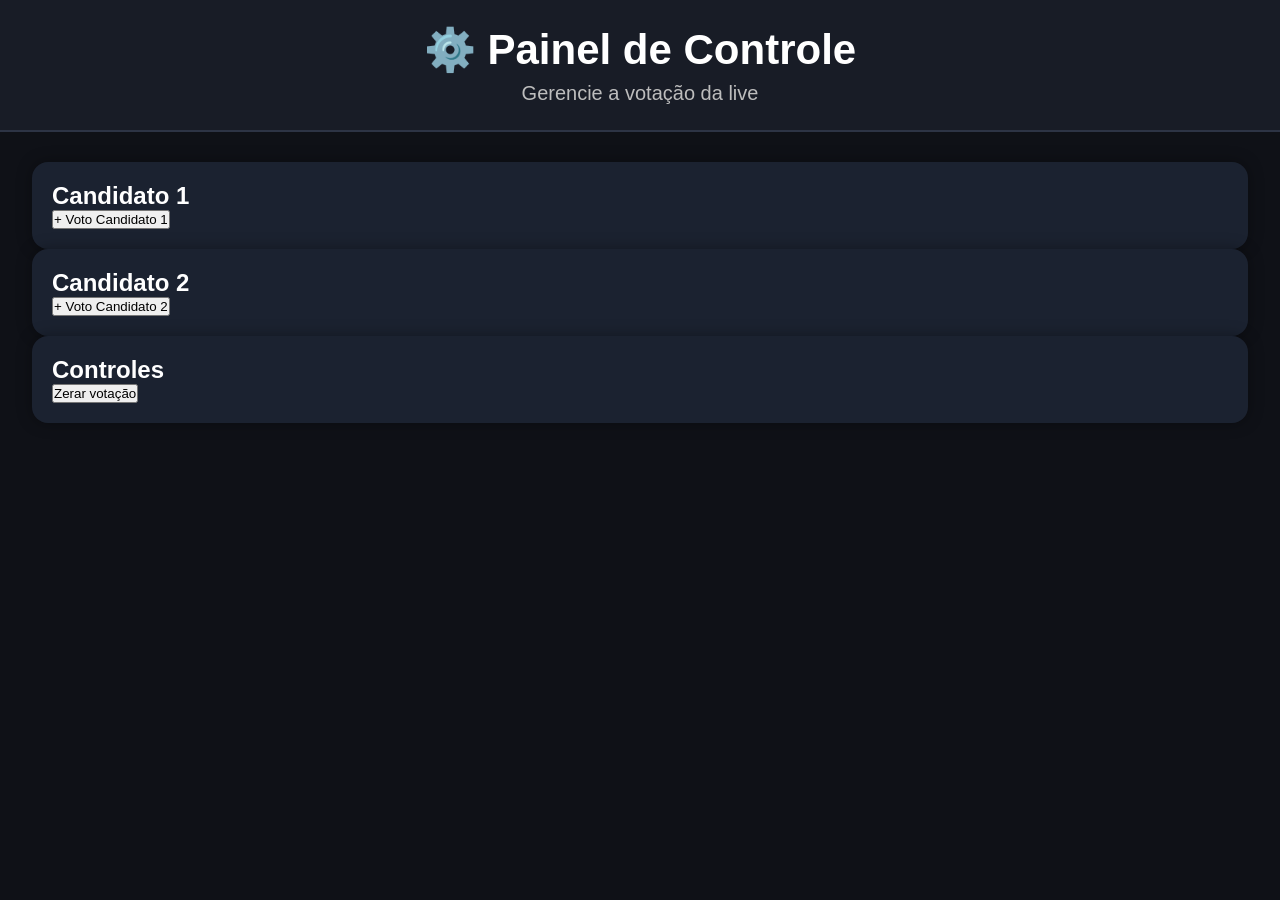
<file: painel/index.html>
<!DOCTYPE html>
<html lang="pt-BR">

<head>
    <meta charset="UTF-8">
    <meta name="viewport" content="width=device-width, initial-scale=1.0">
    <title>Painel Urna Live</title>

    <link rel="stylesheet" href="../css/style.css">
</head>

<body>

<header class="topo">
    <h1>⚙️ Painel de Controle</h1>
    <p>Gerencie a votação da live</p>
</header>


<main class="conteudo">

    <section class="card">

        <h2>Candidato 1</h2>

        <button onclick="adicionarVoto(1)">
            + Voto Candidato 1
        </button>

    </section>


    <section class="card">

        <h2>Candidato 2</h2>

        <button onclick="adicionarVoto(2)">
            + Voto Candidato 2
        </button>

    </section>


    <section class="card">

        <h2>Controles</h2>

        <button onclick="zerarVotos()">
            Zerar votação
        </button>

    </section>

</main>


<script src="../js/painel.js"></script>

</body>

</html>
</file>
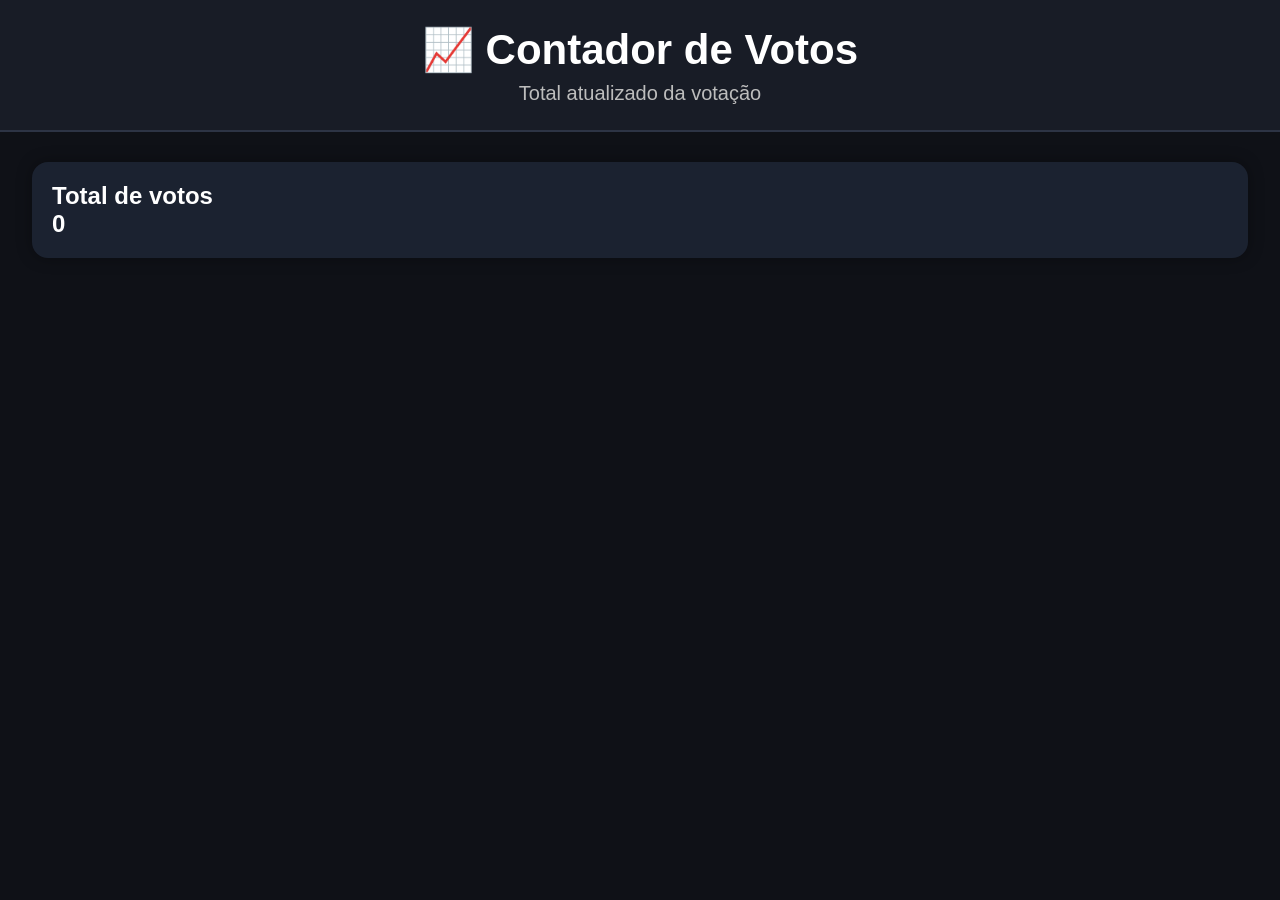
<file: live/contador.html>
<!DOCTYPE html>
<html lang="pt-BR">

<head>

    <meta charset="UTF-8">
    <meta name="viewport" content="width=device-width, initial-scale=1.0">

    <title>Contador de Votos - Urna Live</title>

    <link rel="stylesheet" href="../css/style.css">

</head>


<body>


<header class="topo">

    <h1>📈 Contador de Votos</h1>

    <p>Total atualizado da votação</p>

</header>



<main class="conteudo">


<section class="card">

    <h2>Total de votos</h2>

    <h1 id="contador">

        0

    </h1>


</section>


</main>



<script src="../js/contador.js"></script>


</body>

</html>
</file>
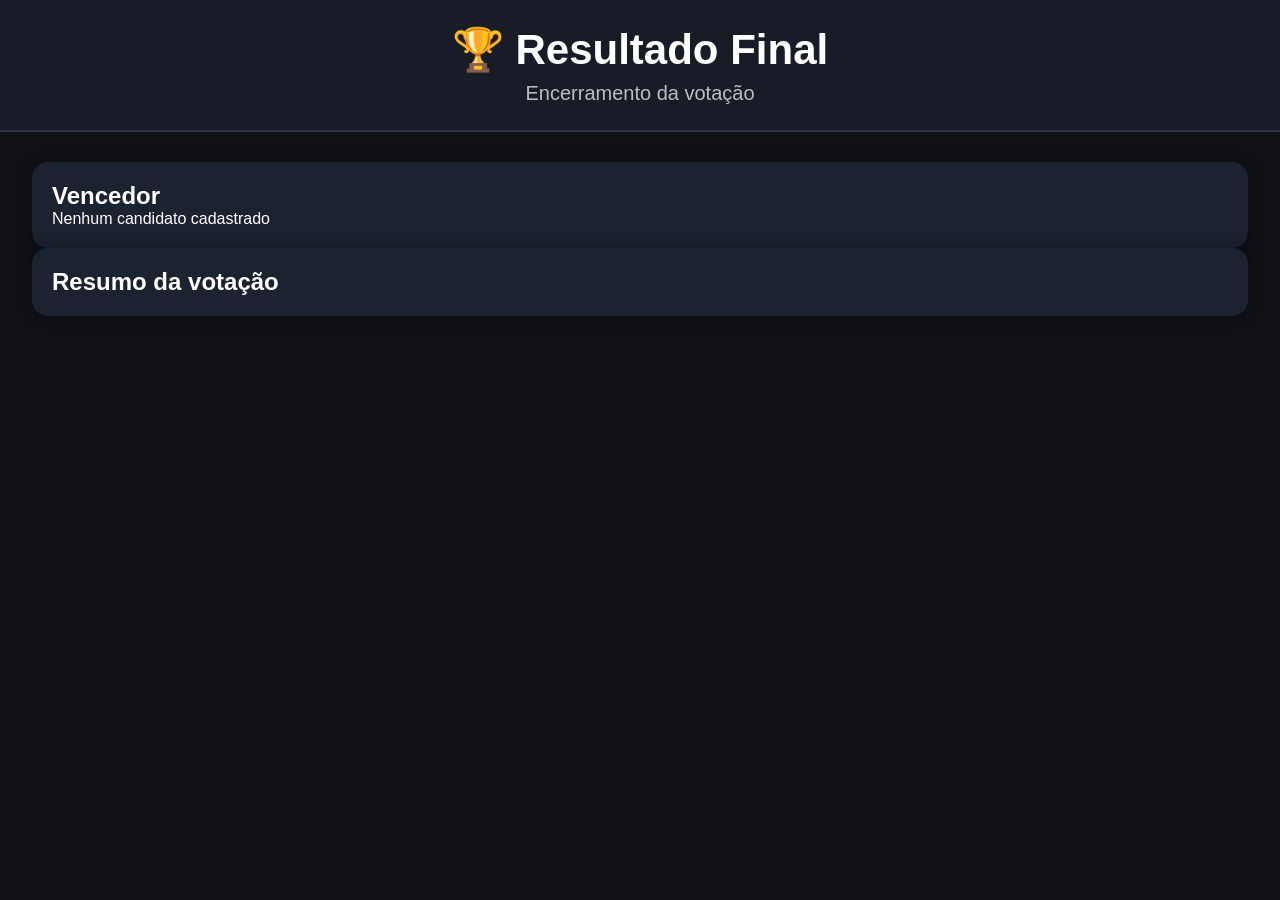
<file: live/final.html>
<!DOCTYPE html>
<html lang="pt-BR">

<head>

    <meta charset="UTF-8">
    <meta name="viewport" content="width=device-width, initial-scale=1.0">

    <title>Resultado Final - Urna Live</title>

    <link rel="stylesheet" href="../css/style.css">

</head>


<body>


<header class="topo">

    <h1>🏆 Resultado Final</h1>

    <p>Encerramento da votação</p>

</header>



<main class="conteudo">


<section class="card">

    <h2>Vencedor</h2>


    <div id="vencedor">

        Calculando resultado...

    </div>


</section>


<section class="card">

    <h2>Resumo da votação</h2>


    <div id="resumo">

    </div>


</section>


</main>



<script src="../js/final.js"></script>


</body>

</html>
</file>
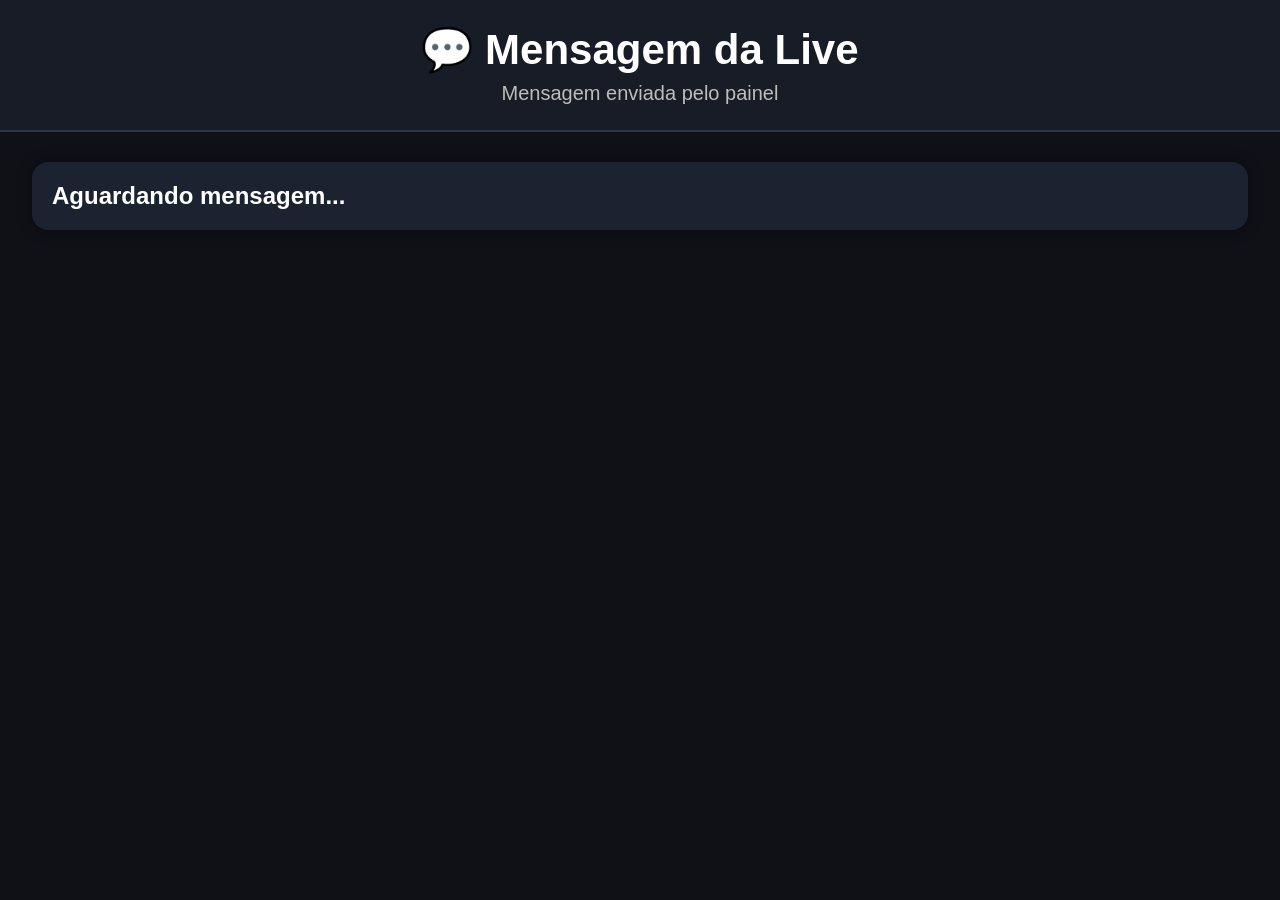
<file: live/mensagem.html>
<!DOCTYPE html>
<html lang="pt-BR">

<head>

    <meta charset="UTF-8">
    <meta name="viewport" content="width=device-width, initial-scale=1.0">

    <title>Mensagem da Live - Urna Live</title>

    <link rel="stylesheet" href="../css/style.css">

</head>


<body>


<header class="topo">

    <h1>💬 Mensagem da Live</h1>

    <p>Mensagem enviada pelo painel</p>

</header>



<main class="conteudo">


<section class="card">

    <h2 id="mensagem">

        Aguardando mensagem...

    </h2>

</section>


</main>



<script src="../js/mensagem.js"></script>


</body>

</html>
</file>
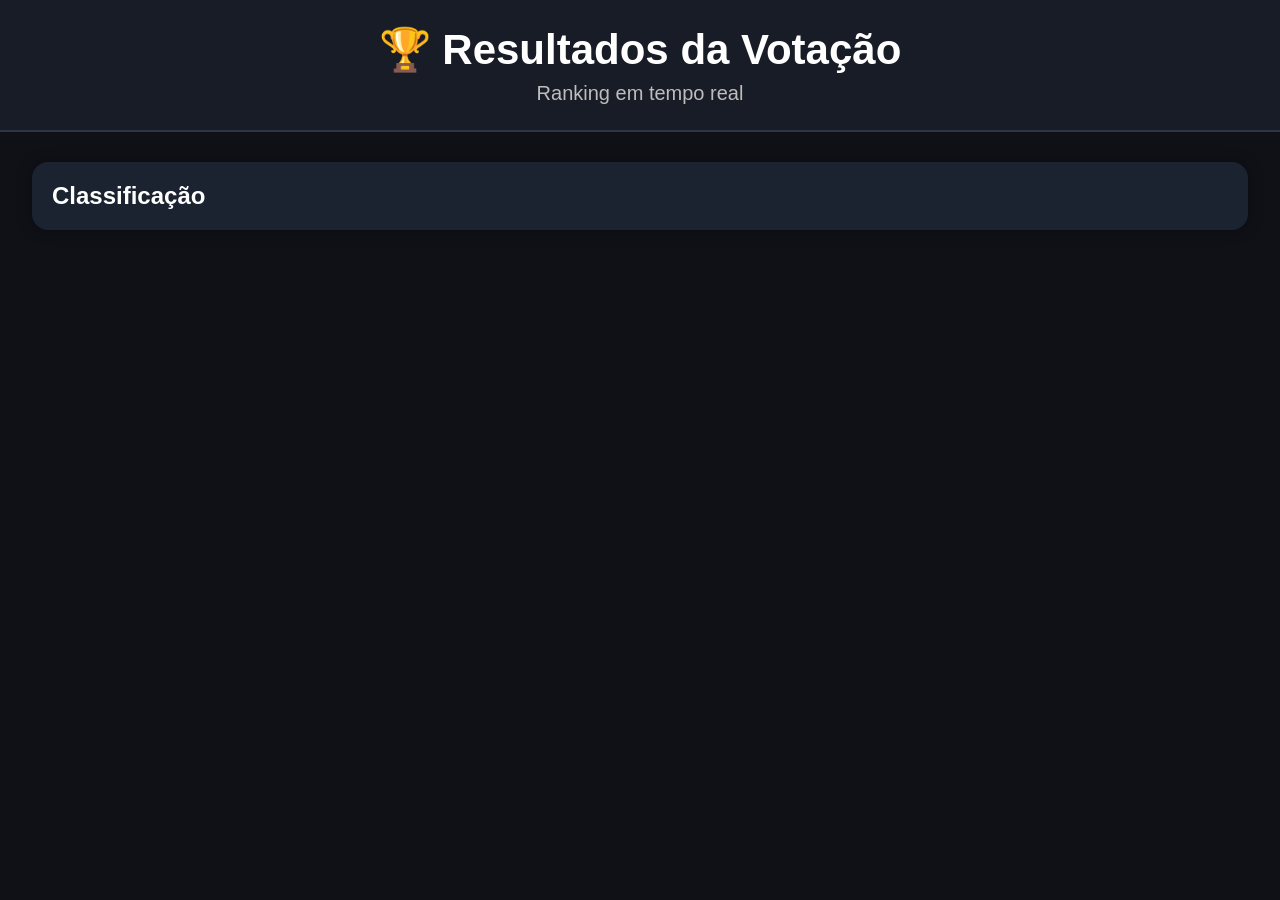
<file: live/resultados.html>
<!DOCTYPE html>
<html lang="pt-BR">

<head>

    <meta charset="UTF-8">
    <meta name="viewport" content="width=device-width, initial-scale=1.0">

    <title>Resultados - Urna Live</title>

    <link rel="stylesheet" href="../css/style.css">

</head>


<body>


<header class="topo">

    <h1>🏆 Resultados da Votação</h1>

    <p>Ranking em tempo real</p>

</header>



<main class="conteudo">


<section class="card">

    <h2>Classificação</h2>

    <div id="ranking">

    </div>

</section>


</main>



<script src="../js/resultados.js"></script>


</body>

</html>
</file>
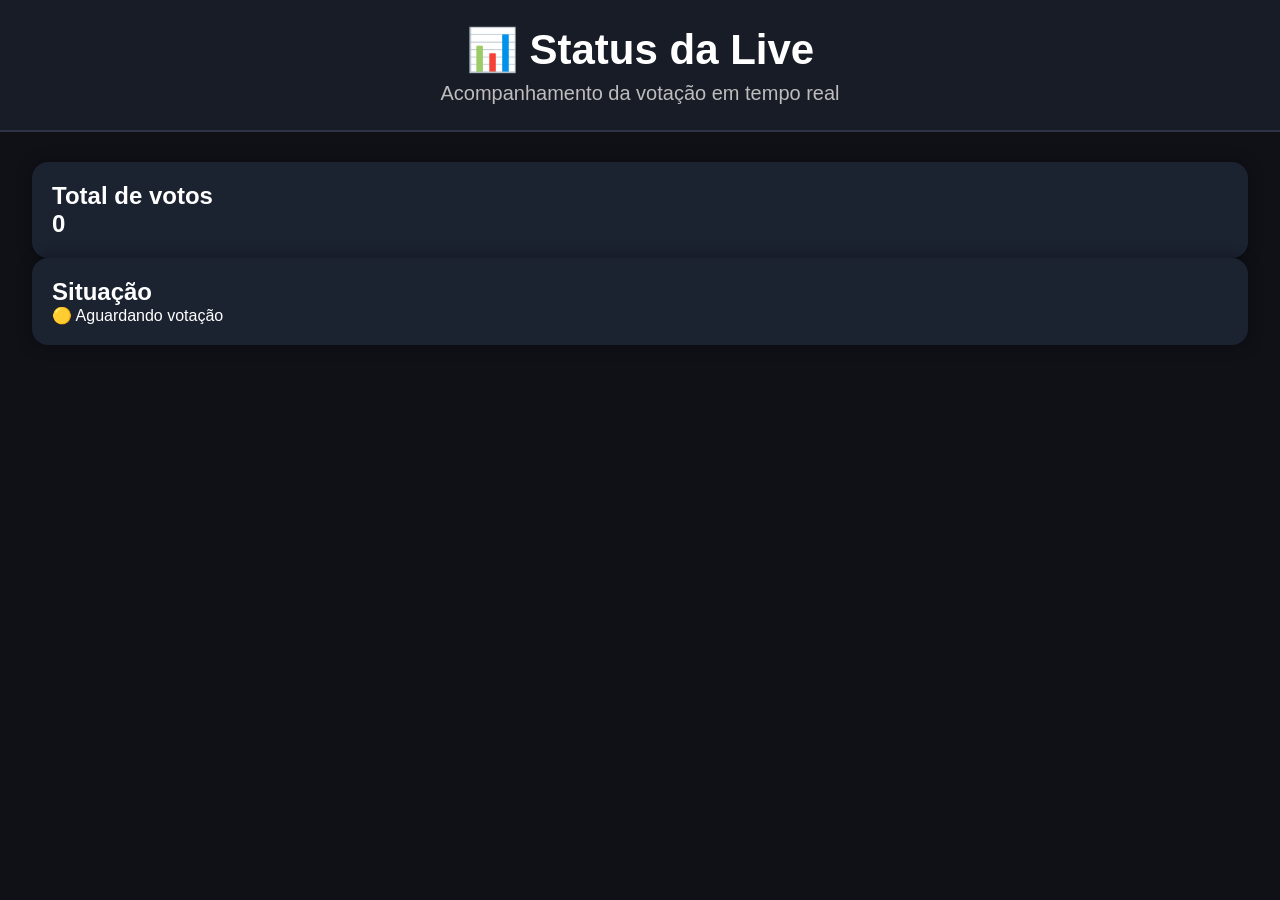
<file: live/status.html>
<!DOCTYPE html>
<html lang="pt-BR">

<head>

    <meta charset="UTF-8">
    <meta name="viewport" content="width=device-width, initial-scale=1.0">

    <title>Status da Live - Urna Live</title>

    <link rel="stylesheet" href="../css/style.css">

</head>


<body>


<header class="topo">

    <h1>📊 Status da Live</h1>

    <p>Acompanhamento da votação em tempo real</p>

</header>


<main class="conteudo">


<section class="card">

    <h2>Total de votos</h2>

    <h1 id="totalVotos">
        0
    </h1>

</section>


<section class="card">

    <h2>Situação</h2>

    <p id="situacao">
        Aguardando votação
    </p>

</section>


</main>


<script src="../js/status.js"></script>


</body>

</html>
</file>
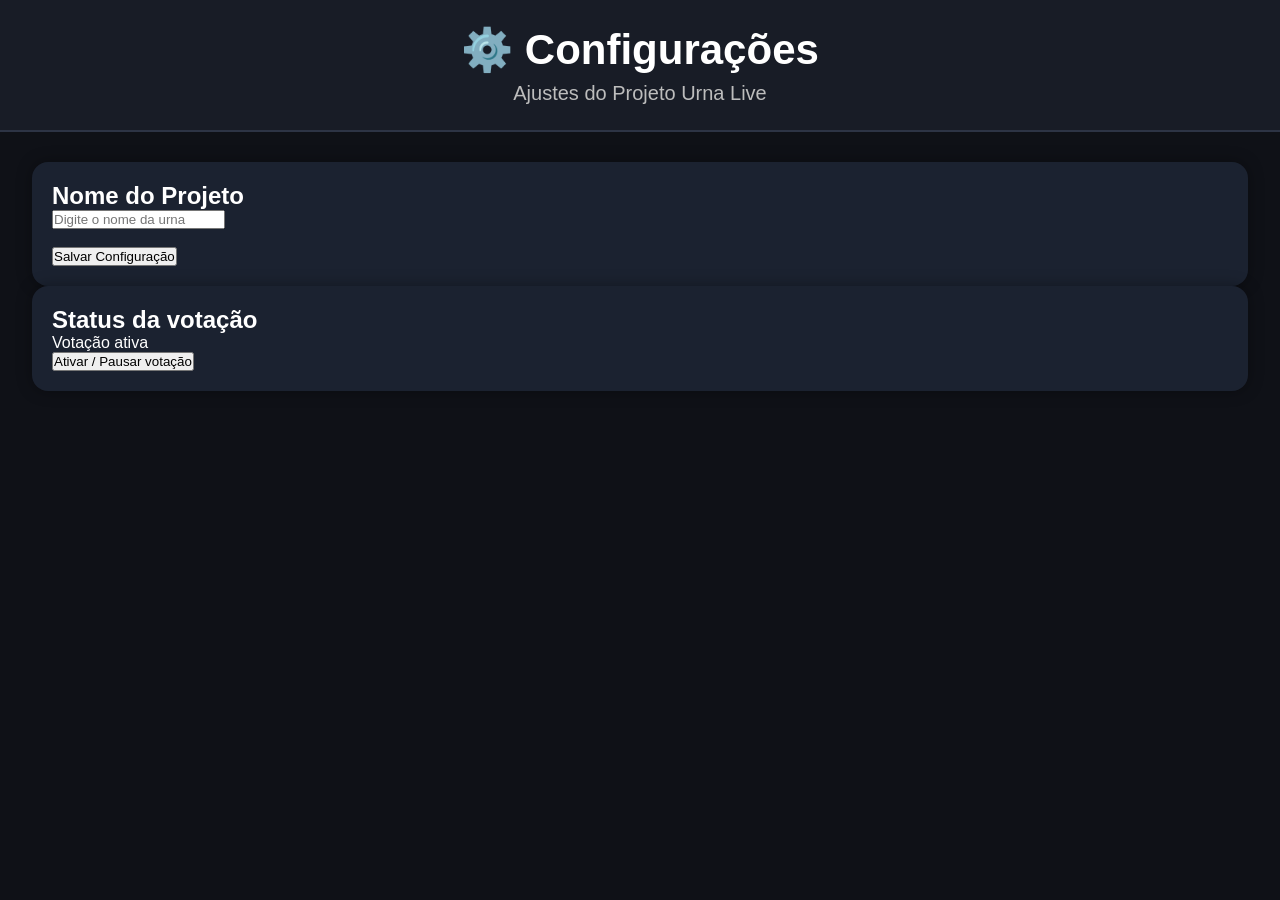
<file: painel/configuracoes.html>
<!DOCTYPE html>
<html lang="pt-BR">

<head>
    <meta charset="UTF-8">
    <meta name="viewport" content="width=device-width, initial-scale=1.0">
    <title>Configurações - Urna Live</title>

    <link rel="stylesheet" href="../css/style.css">
</head>

<body>

<header class="topo">
    <h1>⚙️ Configurações</h1>
    <p>Ajustes do Projeto Urna Live</p>
</header>


<main class="conteudo">

    <section class="card">

        <h2>Nome do Projeto</h2>

        <input 
            type="text" 
            id="nomeProjeto" 
            placeholder="Digite o nome da urna">

        <br><br>

        <button onclick="salvarConfiguracao()">
            Salvar Configuração
        </button>

    </section>


    <section class="card">

        <h2>Status da votação</h2>

        <p id="status">
            Votação ativa
        </p>

        <button onclick="alternarStatus()">
            Ativar / Pausar votação
        </button>

    </section>


</main>


<script src="../js/config.js"></script>

</body>

</html>
</file>
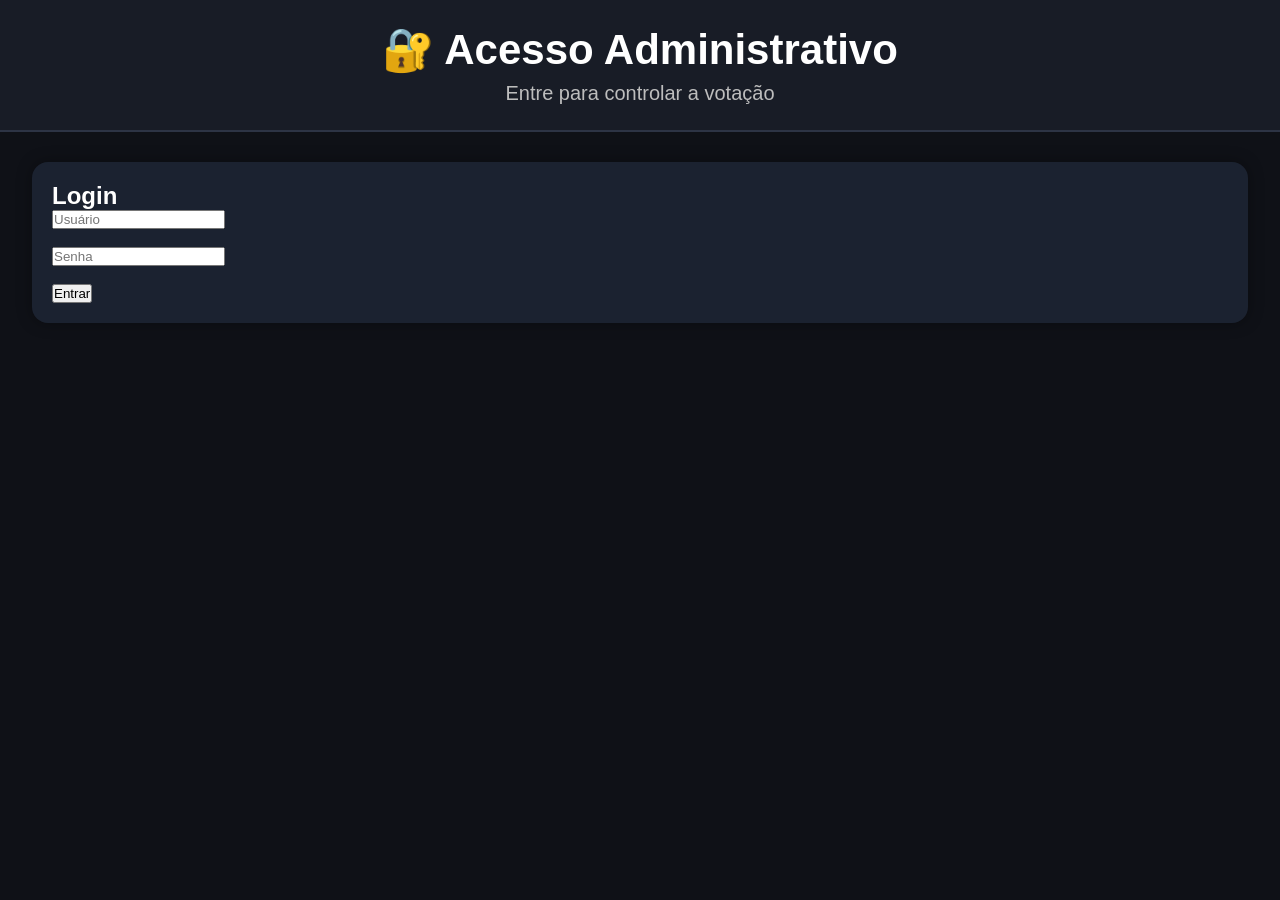
<file: painel/login.html>
<!DOCTYPE html>
<html lang="pt-BR">

<head>

    <meta charset="UTF-8">
    <meta name="viewport" content="width=device-width, initial-scale=1.0">

    <title>Login - Urna Live</title>

    <link rel="stylesheet" href="../css/style.css">

</head>


<body>


<header class="topo">

    <h1>🔐 Acesso Administrativo</h1>

    <p>Entre para controlar a votação</p>

</header>



<main class="conteudo">


<section class="card">


    <h2>Login</h2>


    <input 
        type="text" 
        id="usuario"
        placeholder="Usuário">


    <br><br>


    <input 
        type="password" 
        id="senha"
        placeholder="Senha">


    <br><br>


    <button onclick="entrar()">
        Entrar
    </button>


    <p id="mensagem"></p>


</section>


</main>



<script src="../js/login.js"></script>


</body>

</html>
</file>
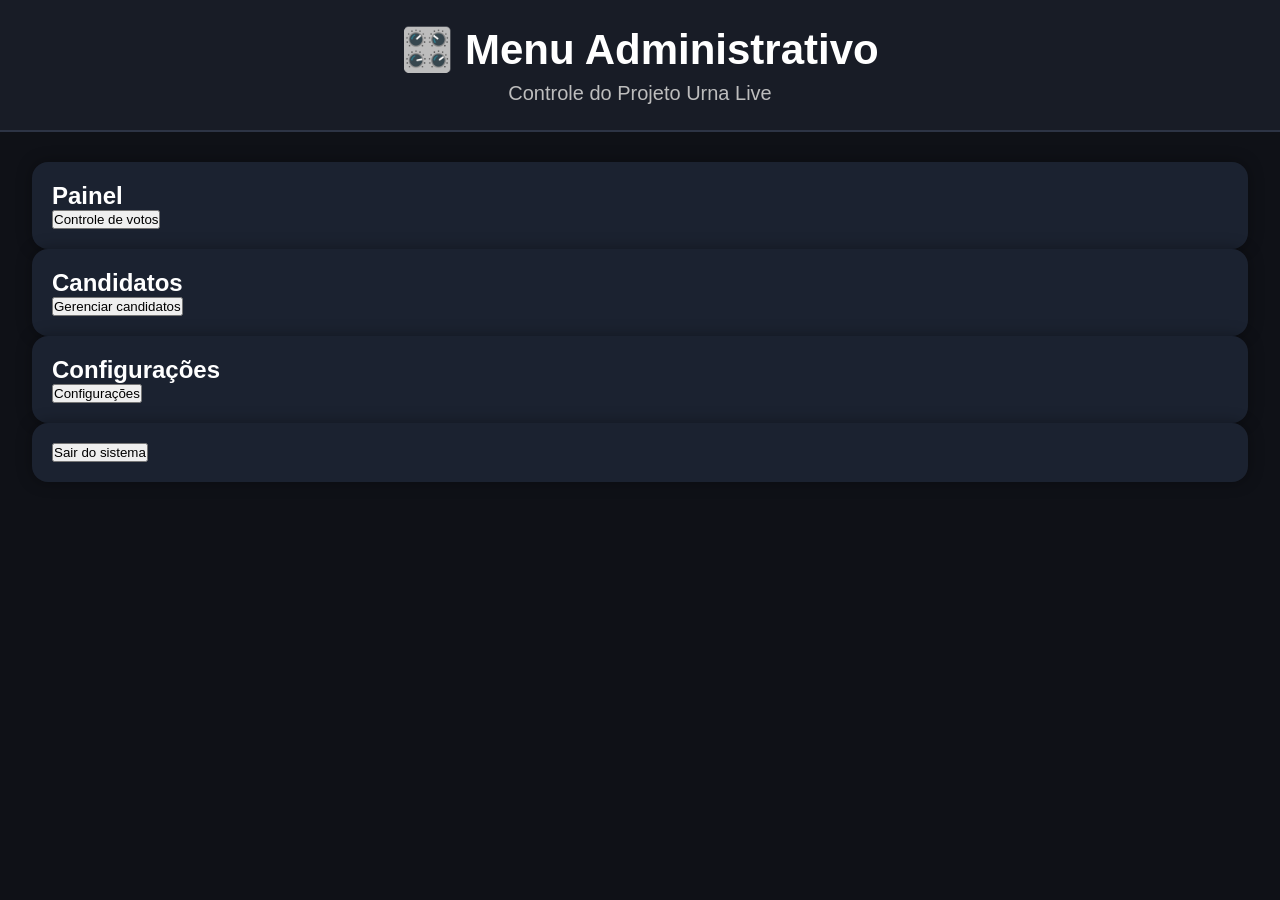
<file: painel/menu.html>
<!DOCTYPE html>
<html lang="pt-BR">

<head>

    <meta charset="UTF-8">
    <meta name="viewport" content="width=device-width, initial-scale=1.0">

    <title>Menu Administrativo - Urna Live</title>

    <link rel="stylesheet" href="../css/style.css">

</head>


<body>


<header class="topo">

    <h1>🎛️ Menu Administrativo</h1>

    <p>Controle do Projeto Urna Live</p>

</header>



<main class="conteudo">


<section class="card">

    <h2>Painel</h2>

    <button onclick="abrir('index.html')">
        Controle de votos
    </button>


</section>



<section class="card">

    <h2>Candidatos</h2>

    <button onclick="abrir('candidatos.html')">
        Gerenciar candidatos
    </button>


</section>



<section class="card">

    <h2>Configurações</h2>

    <button onclick="abrir('configuracoes.html')">
        Configurações
    </button>


</section>



<section class="card">

    <button onclick="sair()">
        Sair do sistema
    </button>

</section>


</main>



<script src="../js/menu.js"></script>


</body>

</html>
</file>
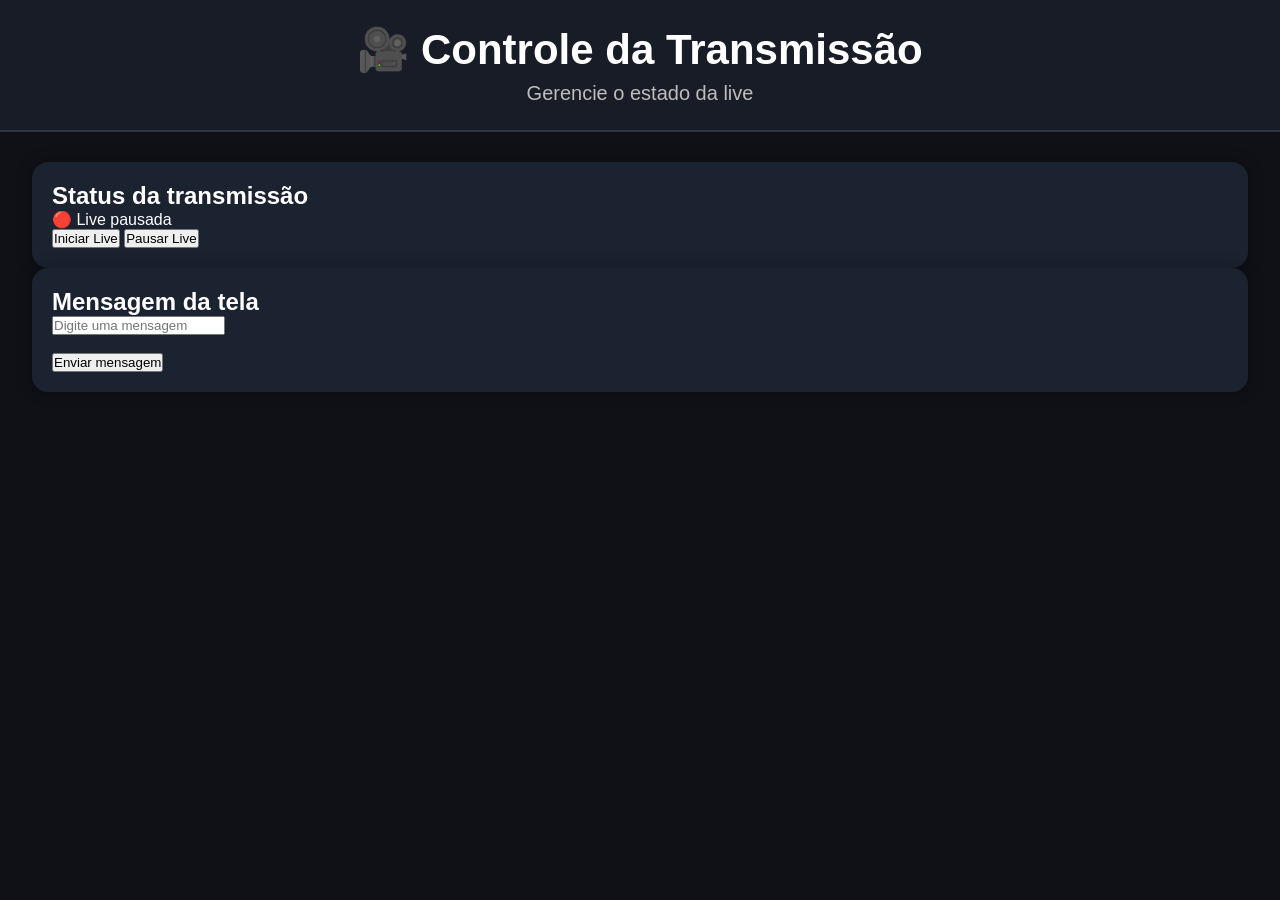
<file: painel/transmissao.html>
<!DOCTYPE html>
<html lang="pt-BR">

<head>

    <meta charset="UTF-8">
    <meta name="viewport" content="width=device-width, initial-scale=1.0">

    <title>Controle de Transmissão - Urna Live</title>

    <link rel="stylesheet" href="../css/style.css">

</head>


<body>


<header class="topo">

    <h1>🎥 Controle da Transmissão</h1>

    <p>Gerencie o estado da live</p>

</header>



<main class="conteudo">


<section class="card">

    <h2>Status da transmissão</h2>


    <p id="statusLive">
        Offline
    </p>


    <button onclick="iniciarLive()">
        Iniciar Live
    </button>


    <button onclick="pausarLive()">
        Pausar Live
    </button>


</section>



<section class="card">

    <h2>Mensagem da tela</h2>


    <input 
        type="text" 
        id="mensagemLive"
        placeholder="Digite uma mensagem">


    <br><br>


    <button onclick="enviarMensagem()">
        Enviar mensagem
    </button>


</section>


</main>



<script src="../js/transmissao.js"></script>


</body>

</html>
</file>
<file: css/style.css>
/* ==========================
   PROJETO URNA LIVE
   style.css
========================== */

*{
    margin:0;
    padding:0;
    box-sizing:border-box;
}

body{
    background:#0f1117;
    color:#ffffff;
    font-family:Arial, Helvetica, sans-serif;
}

.topo{
    width:100%;
    background:#181c26;
    padding:25px;
    text-align:center;
    border-bottom:2px solid #2d3445;
}

.topo h1{
    font-size:42px;
    margin-bottom:8px;
}

.topo p{
    color:#bdbdbd;
    font-size:20px;
}

.conteudo{
    width:95%;
    max-width:1600px;
    margin:30px auto;
}

.candidatos{
    display:grid;
    grid-template-columns:repeat(auto-fit,minmax(320px,1fr));
    gap:25px;
}

.card{
    background:#1b2230;
    border-radius:16px;
    padding:20px;
    box-shadow:0 0 15px rgba(0,0,0,.35);
    transition:.3s;
}

.card:hover{
    transform:scale(1.02);
}

.card img{
    width:100%;
    border-radius:12px;
}

.nome{
    font-size:28px;
    text-align:center;
    margin-top:15px;
    font-weight:bold;
}

.votos{
    text-align:center;
    font-size:22px;
    margin-top:10px;
}

.barra{
    width:100%;
    height:28px;
    background:#333;
    border-radius:50px;
    overflow:hidden;
    margin-top:15px;
}

.preenchimento{
    width:0%;
    height:100%;
    background:#00c853;
    transition:width .5s;
}

.rodape{
    margin-top:40px;
    padding:20px;
    text-align:center;
    color:#9e9e9e;
    font-size:14px;
}
</file>
